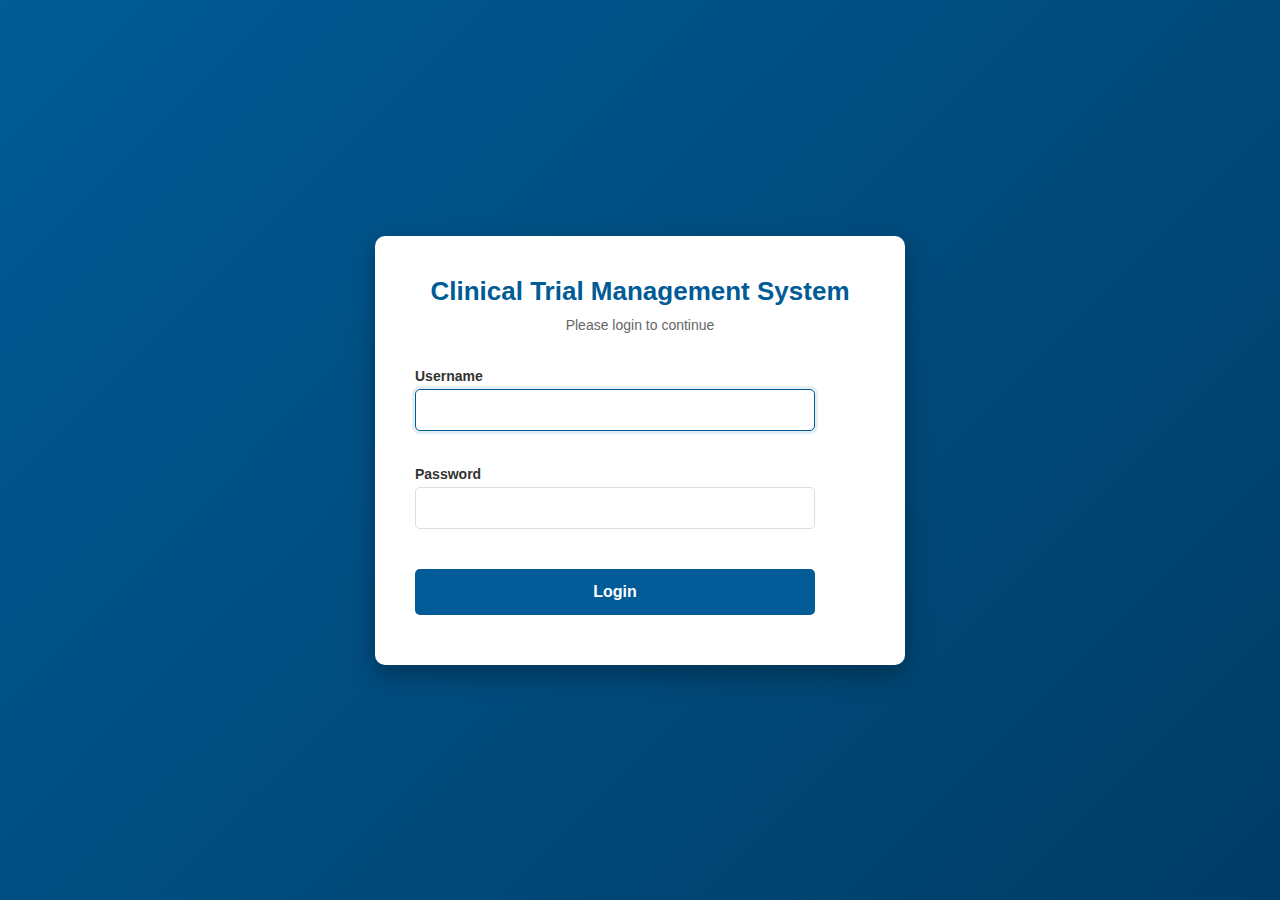
<file: Frontend/index.html>
<!DOCTYPE html>
<html lang="en">
<head>
    <meta charset="UTF-8">
    <meta name="viewport" content="width=device-width, initial-scale=1.0">
    <title>Login - Clinical Trial Management System</title>
    <link rel="stylesheet" href="styles.css">
    <style>
        body {
            display: flex;
            justify-content: center;
            align-items: center;
            min-height: 100vh;
            background: linear-gradient(135deg, #005b96 0%, #003d66 100%);
            margin: 0;
        }

        .login-container {
            background: white;
            padding: 40px;
            border-radius: 10px;
            box-shadow: 0 10px 25px rgba(0,0,0,0.3);
            max-width: 450px;
            width: 90%;
        }

        .login-header {
            text-align: center;
            margin-bottom: 30px;
        }

        .login-header h1 {
            color: #005b96;
            margin: 0 0 10px 0;
            font-size: 26px;
        }

        .login-header p {
            color: #666;
            margin: 0;
            font-size: 14px;
        }

        .login-form {
            display: flex;
            flex-direction: column;
            gap: 15px;
        }

        .form-group {
            display: flex;
            flex-direction: column;
        }

        .form-group label {
            margin-bottom: 5px;
            color: #333;
            font-weight: bold;
            font-size: 14px;
        }

        .form-group input {
            padding: 12px;
            border: 1px solid #ddd;
            border-radius: 5px;
            font-size: 14px;
        }

        .form-group input:focus {
            outline: none;
            border-color: #005b96;
            box-shadow: 0 0 0 3px rgba(0,91,150,0.1);
        }

        .login-btn {
            background-color: #005b96;
            color: white;
            padding: 14px;
            border: none;
            border-radius: 5px;
            font-size: 16px;
            font-weight: bold;
            cursor: pointer;
            margin-top: 10px;
            transition: background-color 0.3s;
        }

        .login-btn:hover {
            background-color: #004b7a;
        }

        .login-btn:disabled {
            background-color: #ccc;
            cursor: not-allowed;
        }

        .demo-credentials {
            background: #e7f3ff;
            padding: 15px;
            border-radius: 5px;
            margin-top: 25px;
            font-size: 13px;
            border-left: 4px solid #005b96;
        }

        .demo-credentials h4 {
            margin: 0 0 10px 0;
            color: #005b96;
            font-size: 14px;
        }

        .demo-credentials ul {
            margin: 0;
            padding-left: 20px;
        }

        .demo-credentials li {
            margin: 5px 0;
            color: #333;
        }

        .demo-credentials code {
            background: white;
            padding: 2px 6px;
            border-radius: 3px;
            color: #d63384;
            font-family: 'Courier New', monospace;
        }

        .error-message {
            background-color: #f8d7da;
            color: #721c24;
            padding: 12px;
            border: 1px solid #f5c6cb;
            border-radius: 5px;
            margin-bottom: 15px;
            display: none;
        }

        .success-message {
            background-color: #d4edda;
            color: #155724;
            padding: 12px;
            border: 1px solid #c3e6cb;
            border-radius: 5px;
            margin-bottom: 15px;
            display: none;
        }

        .logo-icon {
            font-size: 48px;
            margin-bottom: 10px;
        }
    </style>
</head>
<body>
    <div class="login-container">
        <div class="login-header">
            <h1>Clinical Trial Management System</h1>
            <p>Please login to continue</p>
        </div>

        <div id="error-message" class="error-message"></div>
        <div id="success-message" class="success-message"></div>

        <form id="login-form" class="login-form">
            <div class="form-group">
                <label for="username">Username</label>
                <input type="text" id="username" name="username" required autofocus>
            </div>

            <div class="form-group">
                <label for="password">Password</label>
                <input type="password" id="password" name="password" required>
            </div>

            <button type="submit" class="login-btn" id="login-btn">Login</button>
        </form>

    </div>

    <script>
        const API_BASE = 'http://localhost:8080/api';

        document.getElementById('login-form').addEventListener('submit', async (e) => {
            e.preventDefault();

            const username = document.getElementById('username').value.trim();
            const password = document.getElementById('password').value;
            const loginBtn = document.getElementById('login-btn');
            const errorMessage = document.getElementById('error-message');
            const successMessage = document.getElementById('success-message');

            // Hide previous messages
            errorMessage.style.display = 'none';
            successMessage.style.display = 'none';

            // Validate inputs
            if (!username || !password) {
                errorMessage.textContent = 'Please enter both username and password';
                errorMessage.style.display = 'block';
                return;
            }

            // Disable button
            loginBtn.disabled = true;
            loginBtn.textContent = 'Logging in...';

            try {
                // Call authentication endpoint
                const response = await fetch(`${API_BASE}/auth/login`, {
                    method: 'POST',
                    headers: {
                        'Content-Type': 'application/json'
                    },
                    body: JSON.stringify({ username, password })
                });

                const data = await response.json();

                if (!response.ok || !data.success) {
                    throw new Error(data.message || 'Invalid username or password');
                }

                // Store user data in sessionStorage
                sessionStorage.setItem('sessionToken', data.sessionToken);
                sessionStorage.setItem('currentUser', JSON.stringify(data.user));
                sessionStorage.setItem('isAuthenticated', 'true');

                // Show success message
                successMessage.textContent = `Welcome, ${data.user.firstName}!`;
                successMessage.style.display = 'block';

                // Redirect to home page
                setTimeout(() => {
                    window.location.href = 'home.html';
                }, 500);

            } catch (error) {
                errorMessage.textContent = error.message;
                errorMessage.style.display = 'block';
                loginBtn.disabled = false;
                loginBtn.textContent = 'Login';
            }
        });

        // Check if already logged in
        window.addEventListener('DOMContentLoaded', () => {
            if (sessionStorage.getItem('isAuthenticated') === 'true') {
                window.location.href = 'home.html';
            }
        });
    </script>
</body>
</html>
</file>
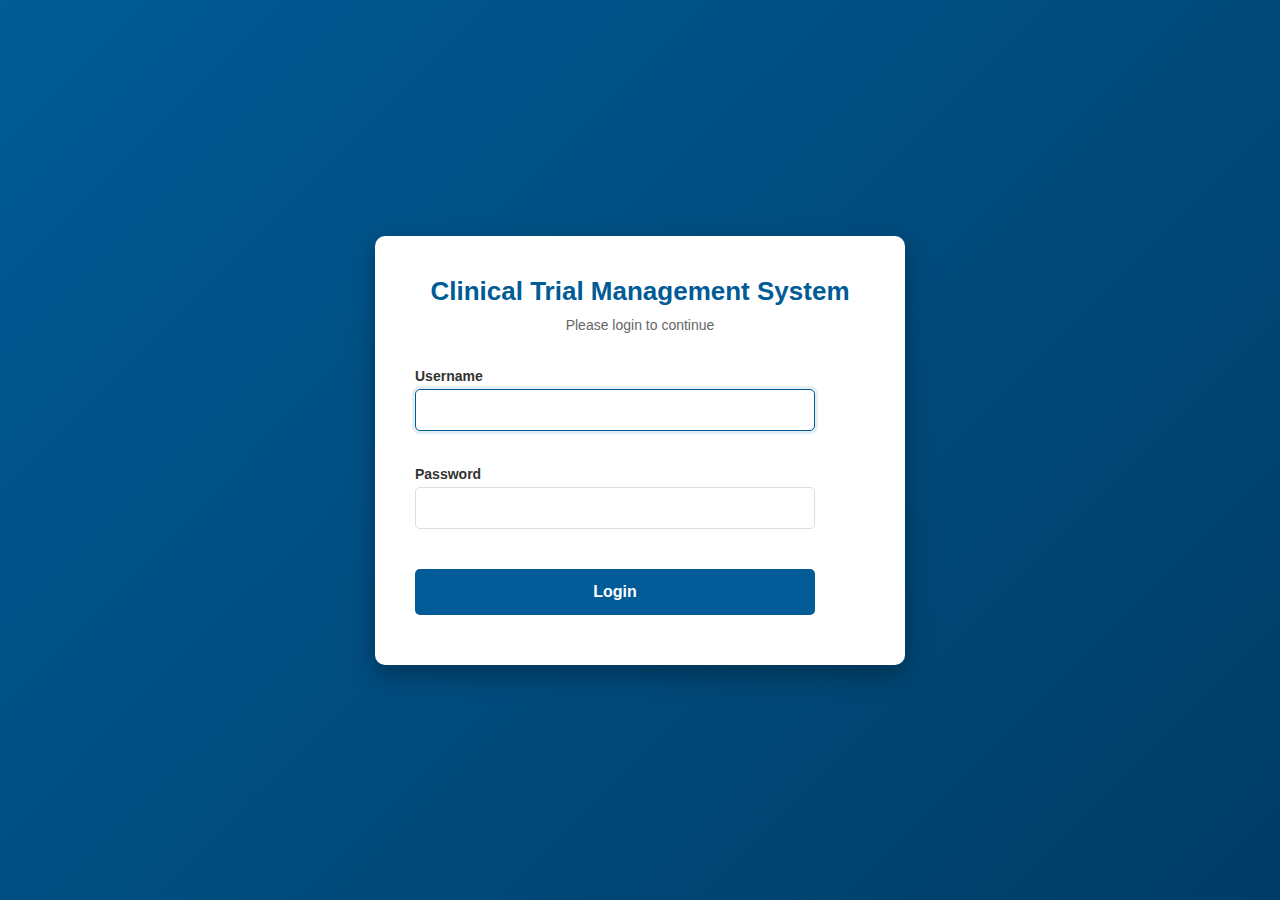
<file: Frontend/add_patient.html>
<!DOCTYPE html>
<html lang="en">
<head>
    <meta charset="UTF-8">
    <meta name="viewport" content="width=device-width, initial-scale=1.0">
    <title>Add Patient - Clinical Trial Management</title>
    <link rel="stylesheet" href="styles.css">
    <script src="auth-helper.js"></script>
</head>
<body>
    <header>Clinical Trial Management System</header>
    <nav>
        <a href="home.html">Home</a>
        <a href="patients.html">View Patients</a>
        <a href="add_patient.html" class="active">Add Patient</a>
        <a href="eligibility.html">Check Eligibility</a>
        <a href="modify_patient.html">Modify Patients</a>
        <a href="users.html">Users & Roles</a>
        <a href="reports.html">Reports</a>
    </nav>
    <main>
        <h2>Add New Patient</h2>
        
        <div id="message" style="display: none;"></div>

        <form id="add-patient-form">
            <label for="firstName">First Name <span class="required">*</span></label>
            <input type="text" id="firstName" name="firstName" required maxlength="50">

            <label for="lastName">Last Name <span class="required">*</span></label>
            <input type="text" id="lastName" name="lastName" required maxlength="50">

            <label for="dateOfBirth">Date of Birth <span class="required">*</span></label>
            <input type="date" id="dateOfBirth" name="dateOfBirth" required>

            <label for="sex">Sex <span class="required">*</span></label>
            <select id="sex" name="sex" required>
                <option value="">-- Select Sex --</option>
                <option value="M">Male</option>
                <option value="F">Female</option>
                <option value="Other">Other</option>
            </select>

            <label for="contactInfo">Contact Info (Email/Phone)</label>
            <input type="text" id="contactInfo" name="contactInfo" maxlength="100" placeholder="email@example.com or phone number">

            <button type="submit" id="submit-btn">Add Patient</button>
        </form>

        <p style="text-align: center; margin-top: 20px;">
            <a href="patients.html">← View All Patients</a>
        </p>
    </main>

    <script>
        const API_BASE = 'http://localhost:8080/api';

        // Check authentication and permissions
        document.addEventListener('DOMContentLoaded', () => {
            if (!checkAuthentication()) {
                return; // Will redirect to login
            }
            
            // Check if user has permission to add patients
            if (!checkPagePermission()) {
                return; // Will redirect to home
            }
            
            // If we get here, user is authorized
            initializePage();
        });

        function initializePage() {
            // Set max date to today
            document.getElementById('dateOfBirth').max = new Date().toISOString().split('T')[0];

            document.getElementById('add-patient-form').addEventListener('submit', async (e) => {
                e.preventDefault();

                const messageDiv = document.getElementById('message');
                const submitBtn = document.getElementById('submit-btn');

                // Get form data
                const formData = {
                    firstName: document.getElementById('firstName').value.trim(),
                    lastName: document.getElementById('lastName').value.trim(),
                    dateOfBirth: document.getElementById('dateOfBirth').value,
                    sex: document.getElementById('sex').value,
                    contactInfo: document.getElementById('contactInfo').value.trim() || null
                };

                // Validate
                if (!formData.firstName || !formData.lastName || !formData.dateOfBirth || !formData.sex) {
                    showMessage('Please fill out all required fields.', 'error');
                    return;
                }

                // Disable button during submission
                submitBtn.disabled = true;
                submitBtn.textContent = 'Adding...';

                try {
                    const response = await fetch(`${API_BASE}/patients`, {
                        method: 'POST',
                        headers: {
                            'Content-Type': 'application/json'
                        },
                        body: JSON.stringify(formData)
                    });

                    if (!response.ok) {
                        const errorText = await response.text();
                        throw new Error(`Failed to add patient: ${errorText}`);
                    }

                    const newPatient = await response.json();
                    
                    showMessage(`Success! Patient added with ID: ${newPatient.patientId}`, 'success');
                    
                    // Clear form
                    document.getElementById('add-patient-form').reset();

                    // Scroll to message
                    messageDiv.scrollIntoView({ behavior: 'smooth' });

                } catch (error) {
                    showMessage(`Error: ${error.message}. Make sure Spring Boot backend is running.`, 'error');
                } finally {
                    submitBtn.disabled = false;
                    submitBtn.textContent = 'Add Patient';
                }
            });
        }

        function showMessage(text, type) {
            const messageDiv = document.getElementById('message');
            messageDiv.textContent = text;
            messageDiv.className = type;
            messageDiv.style.display = 'block';

            // Hide message after 5 seconds
            setTimeout(() => {
                messageDiv.style.display = 'none';
            }, 5000);
        }
    </script>
</body>
</html>
</file>
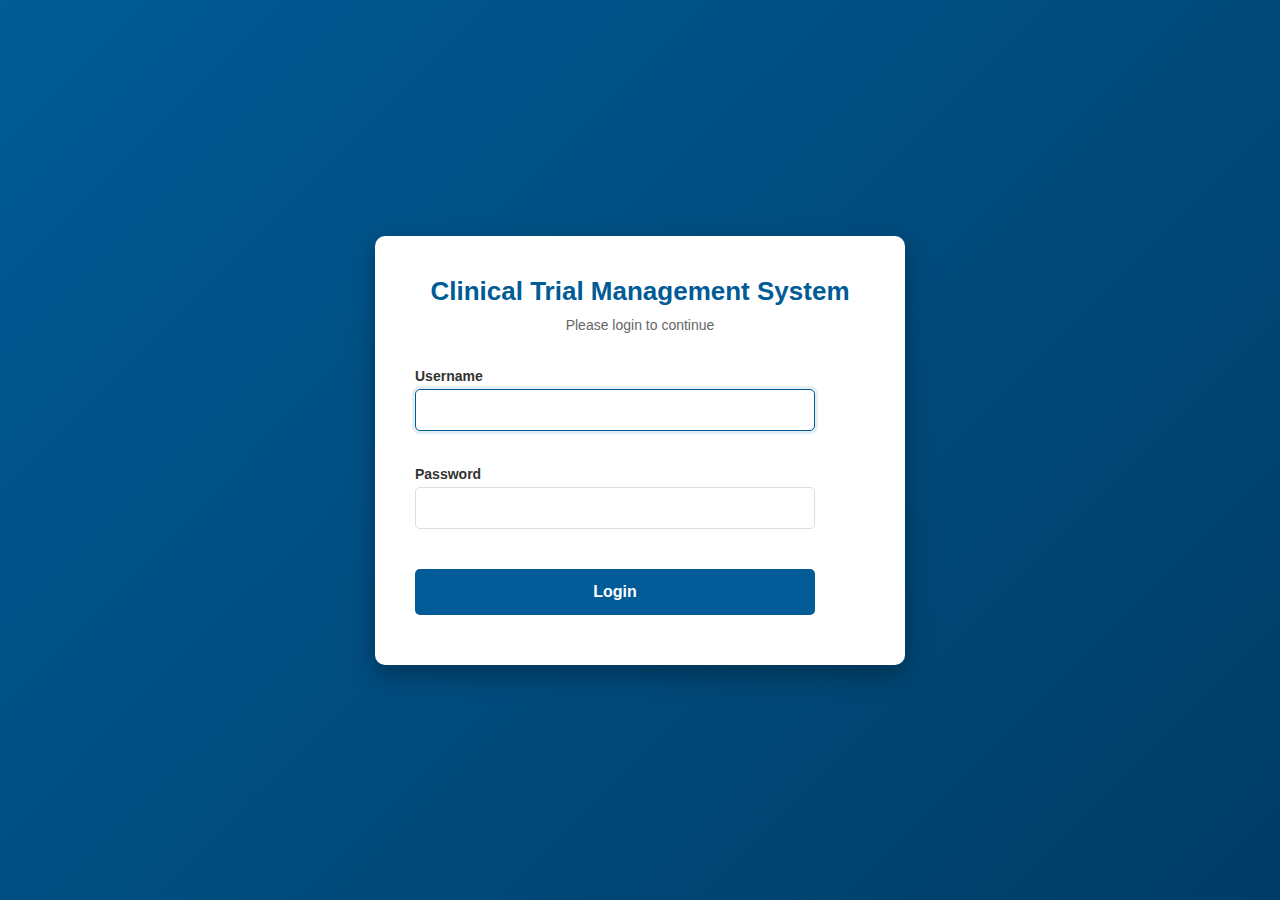
<file: Frontend/eligibility.html>
<!DOCTYPE html>
<html lang="en">
<head>
    <meta charset="UTF-8">
    <meta name="viewport" content="width=device-width, initial-scale=1.0">
    <title>Check Trial Eligibility - Clinical Trial Management</title>
    <link rel="stylesheet" href="styles.css">
    <script src="auth-helper.js"></script>
</head>
<body>
    <header>Clinical Trial Management System</header>
    <nav>
        <a href="home.html">Home</a>
        <a href="patients.html">View Patients</a>
        <a href="add_patient.html">Add Patient</a>
        <a href="eligibility.html" class="active">Check Eligibility</a>
        <a href="modify_patient.html">Modify Patients</a>
        <a href="users.html">Users & Roles</a>
        <a href="reports.html">Reports</a>
    </nav>
    <main>
        <h2>Check Trial Eligibility</h2>
        
        <div id="loading" class="loading">Loading trials...</div>
        <div id="error" class="error" style="display: none;"></div>
        
        <div id="eligibility-content" style="display: none;">
            <!-- Trial Selection -->
            <form id="trial-form">
                <label><strong>Select Trial:</strong></label>
                <select id="trial-select" name="trial">
                    <option value="">-- Select a Trial --</option>
                </select>
            </form>

            <!-- Trial Details -->
            <div id="trial-details" style="display: none;" class="trial-info">
                <h3 id="trial-title"></h3>
                <p><strong>Trial ID:</strong> <span id="trial-id"></span></p>
                <p><strong>Age Range:</strong> <span id="trial-age-range"></span></p>
                <p><strong>Start Date:</strong> <span id="trial-start"></span></p>
                <p><strong>End Date:</strong> <span id="trial-end"></span></p>
            </div>

            <!-- Eligible Patients -->
            <div id="eligible-section" style="display: none;">
                <h3>Eligible Patients (Age-Based)</h3>
                <div id="no-eligible" class="warning" style="display: none;">
                    No patients found eligible for this trial based on age criteria.
                </div>
                <table id="eligible-table" style="display: none;">
                    <thead>
                        <tr>
                            <th>Patient ID</th>
                            <th>Name</th>
                            <th>Age</th>
                            <th>Sex</th>
                            <th>Date of Birth</th>
                            <th>Contact</th>
                        </tr>
                    </thead>
                    <tbody id="eligible-tbody">
                    </tbody>
                </table>
                <p id="eligible-count" style="display: none;"><em></em></p>
            </div>

            <!-- Additional Analysis -->
            <div style="background-color: #f0f8ff; padding: 15px; margin: 20px 0; border-radius: 5px; border: 1px solid #b8daff;">
                <h3>📊 Additional Eligibility Analysis</h3>

                <h4>Patients Eligible for ANY Trial</h4>
                <table id="any-eligible-table">
                    <thead>
                        <tr>
                            <th>Patient ID</th>
                            <th>Name</th>
                            <th>Age</th>
                            <th>Eligible Trials</th>
                        </tr>
                    </thead>
                    <tbody id="any-eligible-tbody">
                    </tbody>
                </table>
                <p id="any-eligible-summary"><em></em></p>

                <h4>Trials With No Eligible Patients</h4>
                <div id="no-patients-section">
                    <table id="no-patients-table">
                        <thead>
                            <tr>
                                <th>Trial ID</th>
                                <th>Title</th>
                                <th>Age Range</th>
                                <th>Status</th>
                            </tr>
                        </thead>
                        <tbody id="no-patients-tbody">
                        </tbody>
                    </table>
                    <p id="no-patients-summary"></p>
                </div>
            </div>
        </div>
    </main>

    <script>
        const API_BASE = 'http://localhost:8080/api';
        let allPatients = [];
        let allTrials = [];

        document.addEventListener('DOMContentLoaded', () => {
            if (checkAuthentication()) {
                initialize();
            }
        });

        async function initialize() {
            await loadData();
            calculateAdditionalAnalysis();
            
            document.getElementById('trial-select').addEventListener('change', handleTrialSelection);
        }

        async function loadData() {
            const loadingElement = document.getElementById('loading');
            const errorElement = document.getElementById('error');
            const contentElement = document.getElementById('eligibility-content');

            try {
                // Fetch patients and trials
                const [patientsResponse, trialsResponse] = await Promise.all([
                    fetch(`${API_BASE}/patients`),
                    fetch(`${API_BASE}/trials`)
                ]);

                if (!patientsResponse.ok || !trialsResponse.ok) {
                    throw new Error('Failed to fetch data');
                }

                allPatients = await patientsResponse.json();
                allTrials = await trialsResponse.json();

                populateTrialSelect();

                loadingElement.style.display = 'none';
                contentElement.style.display = 'block';

            } catch (error) {
                loadingElement.style.display = 'none';
                errorElement.textContent = `Error: ${error.message}. Make sure Spring Boot backend is running.`;
                errorElement.style.display = 'block';
            }
        }

        function populateTrialSelect() {
            const select = document.getElementById('trial-select');
            
            allTrials.forEach(trial => {
                const option = document.createElement('option');
                option.value = trial.trialId;
                option.textContent = `${trial.title} (Ages: ${trial.minimumAge}-${trial.maximumAge})`;
                select.appendChild(option);
            });
        }

        function calculateAge(dateOfBirth) {
            const today = new Date();
            const birthDate = new Date(dateOfBirth);
            let age = today.getFullYear() - birthDate.getFullYear();
            const monthDiff = today.getMonth() - birthDate.getMonth();
            if (monthDiff < 0 || (monthDiff === 0 && today.getDate() < birthDate.getDate())) {
                age--;
            }
            return age;
        }

        function handleTrialSelection() {
            const trialId = parseInt(document.getElementById('trial-select').value);
            
            if (!trialId) {
                document.getElementById('trial-details').style.display = 'none';
                document.getElementById('eligible-section').style.display = 'none';
                return;
            }

            const trial = allTrials.find(t => t.trialId === trialId);
            if (!trial) return;

            // Display trial details
            document.getElementById('trial-title').textContent = trial.title;
            document.getElementById('trial-id').textContent = trial.trialId;
            document.getElementById('trial-age-range').textContent = `${trial.minimumAge} - ${trial.maximumAge} years`;
            document.getElementById('trial-start').textContent = trial.startDate;
            document.getElementById('trial-end').textContent = trial.endDate;
            document.getElementById('trial-details').style.display = 'block';

            // Calculate eligible patients
            const eligiblePatients = allPatients.filter(patient => {
                const age = calculateAge(patient.dateOfBirth);
                return age >= trial.minimumAge && age <= trial.maximumAge;
            });

            displayEligiblePatients(eligiblePatients);
            document.getElementById('eligible-section').style.display = 'block';
        }

        function displayEligiblePatients(patients) {
            const noEligibleDiv = document.getElementById('no-eligible');
            const table = document.getElementById('eligible-table');
            const tbody = document.getElementById('eligible-tbody');
            const countP = document.getElementById('eligible-count');

            tbody.innerHTML = '';

            if (patients.length === 0) {
                noEligibleDiv.style.display = 'block';
                table.style.display = 'none';
                countP.style.display = 'none';
            } else {
                noEligibleDiv.style.display = 'none';
                table.style.display = 'table';
                countP.style.display = 'block';

                patients.forEach(patient => {
                    const age = calculateAge(patient.dateOfBirth);
                    const row = document.createElement('tr');
                    row.className = 'eligible';
                    row.innerHTML = `
                        <td>${patient.patientId}</td>
                        <td>${escapeHtml(patient.firstName)} ${escapeHtml(patient.lastName)}</td>
                        <td>${age}</td>
                        <td>${patient.sex}</td>
                        <td>${patient.dateOfBirth}</td>
                        <td>${patient.contactInfo || 'N/A'}</td>
                    `;
                    tbody.appendChild(row);
                });

                countP.innerHTML = `<em>Found <strong>${patients.length}</strong> eligible patient(s) based on age criteria</em>`;
            }
        }

        function calculateAdditionalAnalysis() {
            // Patients eligible for ANY trial
            const eligibilityMap = new Map();

            allPatients.forEach(patient => {
                const age = calculateAge(patient.dateOfBirth);
                let eligibleTrialCount = 0;

                allTrials.forEach(trial => {
                    if (age >= trial.minimumAge && age <= trial.maximumAge) {
                        eligibleTrialCount++;
                    }
                });

                if (eligibleTrialCount > 0) {
                    eligibilityMap.set(patient.patientId, {
                        patient: patient,
                        age: age,
                        eligibleTrialCount: eligibleTrialCount
                    });
                }
            });

            // Display patients eligible for any trial
            const anyEligibleTbody = document.getElementById('any-eligible-tbody');
            anyEligibleTbody.innerHTML = '';

            const sortedEntries = Array.from(eligibilityMap.values())
                .sort((a, b) => b.eligibleTrialCount - a.eligibleTrialCount);

            sortedEntries.forEach(entry => {
                const row = document.createElement('tr');
                row.innerHTML = `
                    <td>${entry.patient.patientId}</td>
                    <td>${escapeHtml(entry.patient.firstName)} ${escapeHtml(entry.patient.lastName)}</td>
                    <td>${entry.age}</td>
                    <td><span class="badge badge-success">${entry.eligibleTrialCount} trial(s)</span></td>
                `;
                anyEligibleTbody.appendChild(row);
            });

            document.getElementById('any-eligible-summary').innerHTML = 
                `<em>${eligibilityMap.size} patient(s) are eligible for at least one trial</em>`;

            // Trials with no eligible patients
            const noPatientTrials = allTrials.filter(trial => {
                return !allPatients.some(patient => {
                    const age = calculateAge(patient.dateOfBirth);
                    return age >= trial.minimumAge && age <= trial.maximumAge;
                });
            });

            const noPatientsTbody = document.getElementById('no-patients-tbody');
            noPatientsTbody.innerHTML = '';

            if (noPatientTrials.length === 0) {
                document.getElementById('no-patients-summary').innerHTML = 
                    '<p style="color: green;"> All trials have at least one eligible patient!</p>';
            } else {
                noPatientTrials.forEach(trial => {
                    const row = document.createElement('tr');
                    row.className = 'ineligible';
                    row.innerHTML = `
                        <td>${trial.trialId}</td>
                        <td>${escapeHtml(trial.title)}</td>
                        <td>${trial.minimumAge}-${trial.maximumAge} years</td>
                        <td><span style="color: #721c24;">No eligible patients</span></td>
                    `;
                    noPatientsTbody.appendChild(row);
                });

                document.getElementById('no-patients-summary').innerHTML = 
                    `<em>${noPatientTrials.length} trial(s) have no eligible patients based on age</em>`;
            }
        }

        function escapeHtml(text) {
            const div = document.createElement('div');
            div.textContent = text;
            return div.innerHTML;
        }
    </script>
</body>
</html>
</file>
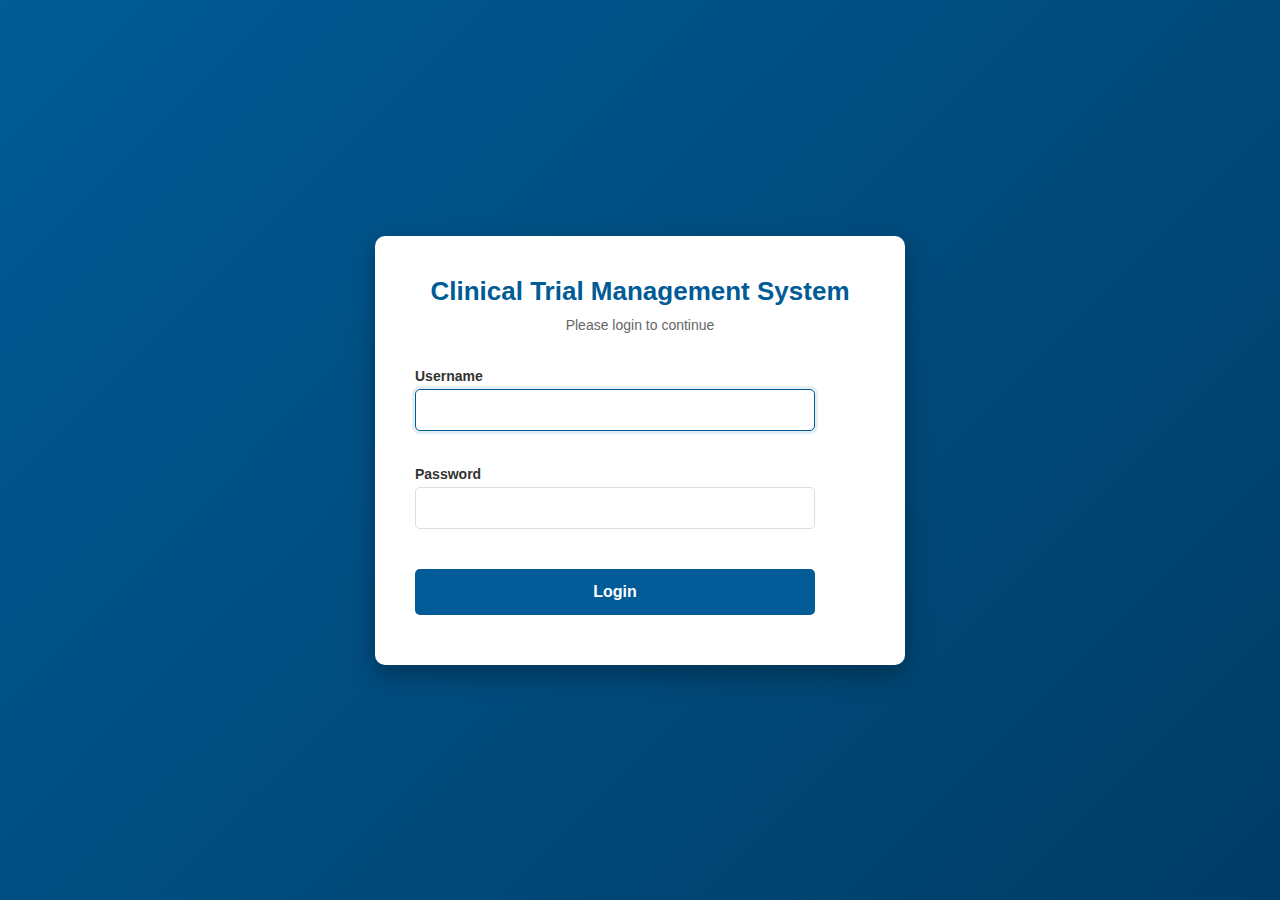
<file: Frontend/home.html>
<!DOCTYPE html>
<html lang="en">
<head>
    <meta charset="UTF-8">
    <meta name="viewport" content="width=device-width, initial-scale=1.0">
    <title>Home - Clinical Trial Management</title>
    <link rel="stylesheet" href="styles.css">
    <script src="auth-helper.js"></script>
</head>
<body>
    <header>
        <div style="display: flex; justify-content: space-between; align-items: center;">
            <span>Clinical Trial Management System</span>
        </div>
    </header>
    <nav>
        <a href="home.html" class="active">Home</a>
        <a href="patients.html">View Patients</a>
        <a href="add_patient.html" id="nav-add-patient">Add Patient</a>
        <a href="eligibility.html">Check Eligibility</a>
        <a href="modify_patient.html" id="nav-modify-patient">Modify Patients</a>
        <a href="users.html">Users & Roles</a>
        <a href="reports.html">Reports</a>
    </nav>
    <main>
        <h2>Welcome to Clinical Trial Management System</h2>
        
        <div id="user-info" style="background: #e7f3ff; padding: 20px; border-radius: 8px; margin: 20px 0; border-left: 4px solid #005b96;">
            <h3 style="margin-top: 0;">User Profile</h3>
            <p><strong>Name:</strong> <span id="profile-name"></span></p>
            <p><strong>Username:</strong> <span id="profile-username"></span></p>
            <p><strong>Email:</strong> <span id="profile-email"></span></p>
            <p><strong>Role(s):</strong> <span id="profile-roles"></span></p>
        </div>

        <div id="permissions-info" style="background: #d4edda; padding: 20px; border-radius: 8px; margin: 20px 0; border-left: 4px solid #28a745;">
            <h3 style="margin-top: 0;">Your Permissions</h3>
            <ul id="permissions-list"></ul>
        </div>

        <h3>Quick Actions</h3>
        <div style="display: grid; grid-template-columns: repeat(auto-fit, minmax(250px, 1fr)); gap: 20px; margin: 20px 0;">
            <div class="action-card">
                <h4>View Patients</h4>
                <p>Browse all patients and their statistics</p>
                <a href="patients.html"><button>View Patients</button></a>
            </div>

            <div class="action-card" id="card-add-patient">
                <h4>Add Patient</h4>
                <p>Register a new patient in the system</p>
                <a href="add_patient.html"><button>Add Patient</button></a>
            </div>

            <div class="action-card">
                <h4>Check Eligibility</h4>
                <p>Check patient eligibility for trials</p>
                <a href="eligibility.html"><button>Check Eligibility</button></a>
            </div>

            <div class="action-card" id="card-modify-patient">
                <h4>Modify Patients</h4>
                <p>Update or delete patient records</p>
                <a href="modify_patient.html"><button>Modify Patients</button></a>
            </div>

            <div class="action-card">
                <h4>Users & Roles</h4>
                <p>Manage user accounts and permissions</p>
                <a href="users.html"><button>Users & Roles</button></a>
            </div>

            <div class="action-card">
                <h4>Reports</h4>
                <p>View system analytics and reports</p>
                <a href="reports.html"><button>View Reports</button></a>
            </div>
        </div>

        <h3>System Statistics</h3>
        <div id="loading-stats" class="loading">Loading statistics...</div>
        <div id="stats-content" style="display: none;">
            <table class="stats-table">
                <thead>
                    <tr>
                        <th>Total Patients</th>
                        <th>Active Trials</th>
                        <th>Medical Conditions</th>
                        <th>Medications</th>
                        <th>System Users</th>
                    </tr>
                </thead>
                <tbody>
                    <tr>
                        <td id="stat-patients">0</td>
                        <td id="stat-trials">0</td>
                        <td id="stat-conditions">0</td>
                        <td id="stat-medications">0</td>
                        <td id="stat-users">0</td>
                    </tr>
                </tbody>
            </table>
        </div>
    </main>

    <style>
        .action-card {
            background: white;
            padding: 20px;
            border-radius: 8px;
            border: 1px solid #e3e7ea;
            transition: transform 0.2s, box-shadow 0.2s;
        }

        .action-card:hover {
            transform: translateY(-5px);
            box-shadow: 0 4px 12px rgba(0,0,0,0.15);
        }

        .action-card h4 {
            margin: 0 0 10px 0;
            color: #005b96;
        }

        .action-card p {
            color: #666;
            font-size: 14px;
            margin: 0 0 15px 0;
        }

        .action-card button {
            width: 100%;
        }

        .action-card.disabled {
            opacity: 0.5;
            pointer-events: none;
        }
    </style>

    <script>
        const API_BASE = 'http://localhost:8080/api';

        // Check authentication
        function checkAuth() {
            const isAuthenticated = sessionStorage.getItem('isAuthenticated');
            if (isAuthenticated !== 'true') {
                window.location.href = 'index.html';
                return false;
            }
            return true;
        }

        // Load user profile
        function loadUserProfile() {
            const currentUser = JSON.parse(sessionStorage.getItem('currentUser') || '{}');
            
            if (!currentUser.username) {
                window.location.href = 'index.html';
                return;
            }

            // Display user info
            // document.getElementById('user-welcome').textContent = `Welcome, ${currentUser.firstName}!`;
            document.getElementById('profile-name').textContent = `${currentUser.firstName} ${currentUser.lastName}`;
            document.getElementById('profile-username').textContent = currentUser.username;
            document.getElementById('profile-email').textContent = currentUser.email;
            
            // Display roles
            const roles = currentUser.roles || [];
            let roleNames = roles.map(r => r.roleName).join(', ');
            
            // Special handling for admin
            if (currentUser.username === 'admin') {
                roleNames = roleNames || 'Administrator';
            }
            
            document.getElementById('profile-roles').textContent = roleNames || 'No roles assigned';

            // Display permissions
            const permissionsList = document.getElementById('permissions-list');
            permissionsList.innerHTML = '';

            // Check if admin by username
            if (isAdmin()) {
                permissionsList.innerHTML = `
                    <li><strong>Administrator - Full Access</strong></li>
                    <li>Can add patients</li>
                    <li>Can view trials</li>
                    <li>Can manage trials</li>
                    <li>Can view reports</li>
                    <li>Can manage users</li>
                `;
            } else {
                let hasPermissions = false;
                
                // Check permissions from roles
                if (hasPermission('canAddPatients')) {
                    permissionsList.innerHTML += '<li>✓ Can add patients</li>';
                    hasPermissions = true;
                }
                if (hasPermission('canViewTrials')) {
                    permissionsList.innerHTML += '<li>✓ Can view trials</li>';
                    hasPermissions = true;
                }
                if (hasPermission('canManageTrials')) {
                    permissionsList.innerHTML += '<li>✓ Can manage trials</li>';
                    hasPermissions = true;
                }
                if (hasPermission('canViewReports')) {
                    permissionsList.innerHTML += '<li>✓ Can view reports</li>';
                    hasPermissions = true;
                }

                if (!hasPermissions) {
                    permissionsList.innerHTML = '<li>No special permissions</li>';
                }
            }

            // Hide actions based on permissions
            const canAddPatients = isAdmin() || hasPermission('canAddPatients');
            if (!canAddPatients) {
                document.getElementById('card-add-patient').classList.add('disabled');
                document.getElementById('card-modify-patient').classList.add('disabled');
                document.getElementById('nav-add-patient').style.display = 'none';
                document.getElementById('nav-modify-patient').style.display = 'none';
            }
        }

        // Load system statistics
        async function loadStatistics() {
            try {
                const [patientsResp, trialsResp, conditionsResp, medicationsResp, usersResp] = await Promise.all([
                    fetch(`${API_BASE}/patients`),
                    fetch(`${API_BASE}/trials`),
                    fetch(`${API_BASE}/conditions`),
                    fetch(`${API_BASE}/medications`),
                    fetch(`${API_BASE}/users`)
                ]);

                const patients = await patientsResp.json();
                const trials = await trialsResp.json();
                const conditions = await conditionsResp.json();
                const medications = await medicationsResp.json();
                const users = await usersResp.json();

                document.getElementById('stat-patients').textContent = patients.length;
                document.getElementById('stat-trials').textContent = trials.length;
                document.getElementById('stat-conditions').textContent = conditions.length;
                document.getElementById('stat-medications').textContent = medications.length;
                document.getElementById('stat-users').textContent = users.length;

                document.getElementById('loading-stats').style.display = 'none';
                document.getElementById('stats-content').style.display = 'block';

            } catch (error) {
                document.getElementById('loading-stats').textContent = 'Failed to load statistics';
            }
        }

        // Initialize
        if (checkAuth()) {
            loadUserProfile();
            loadStatistics();
        }
    </script>
</body>
</html>
</file>
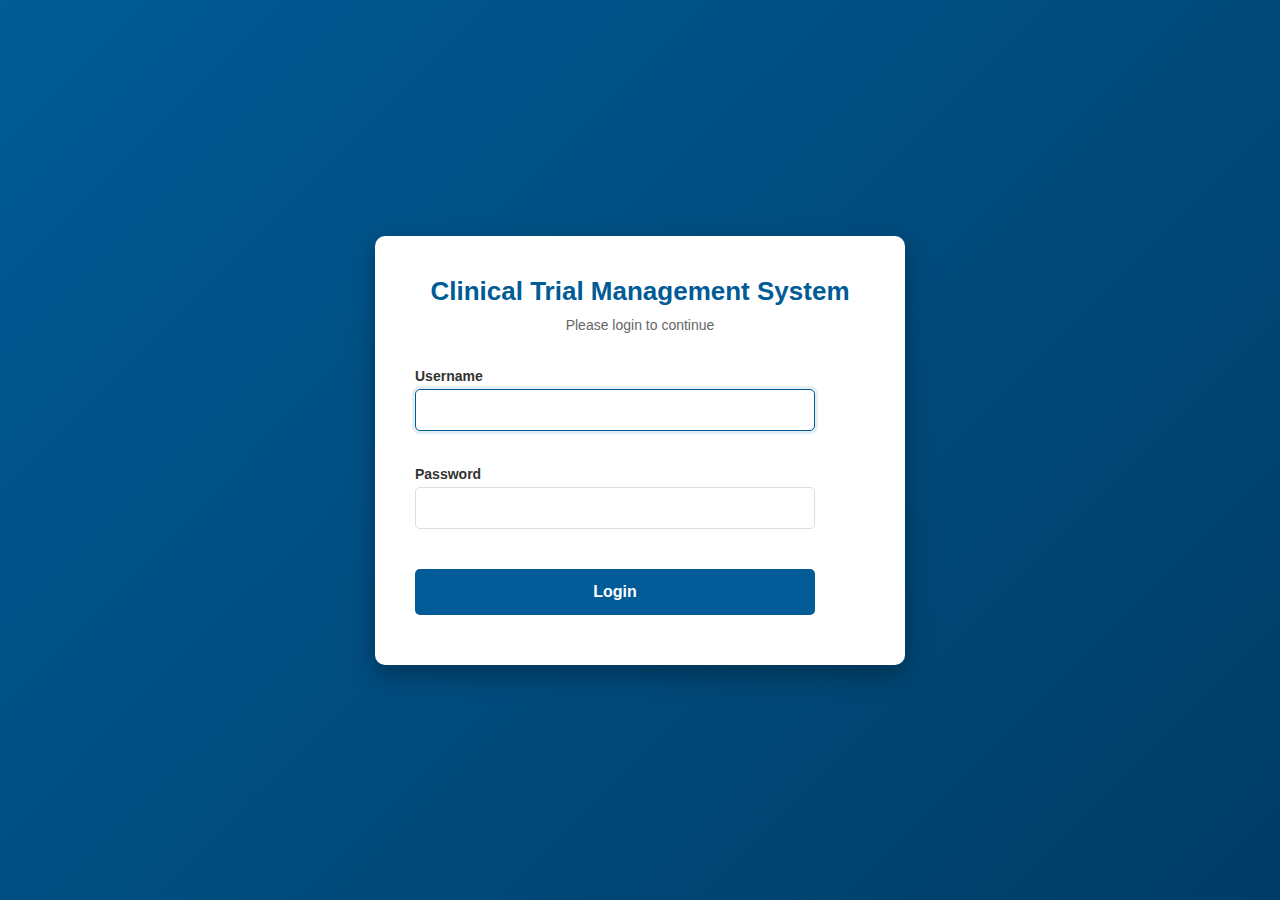
<file: Frontend/modify_patient.html>
<!DOCTYPE html>
<html lang="en">
<head>
    <meta charset="UTF-8">
    <meta name="viewport" content="width=device-width, initial-scale=1.0">
    <title>Modify Patients - Clinical Trial Management</title>
    <link rel="stylesheet" href="styles.css">
    <script src="auth-helper.js"></script>
</head>
<body>
    <header>Clinical Trial Management System</header>
    <nav>
        <a href="home.html">Home</a>
        <a href="patients.html">View Patients</a>
        <a href="add_patient.html">Add Patient</a>
        <a href="eligibility.html">Check Eligibility</a>
        <a href="modify_patient.html" class="active">Modify Patients</a>
        <a href="users.html">Users & Roles</a>
        <a href="reports.html">Reports</a>
    </nav>
    <main>
        <h2>Modify Patients (Update/Delete)</h2>
        
        <div id="loading" class="loading">Loading patients...</div>
        <div id="error" class="error" style="display: none;"></div>
        <div id="message" style="display: none;"></div>
        
        <div id="patients-content" style="display: none;">
            <table>
                <thead>
                    <tr>
                        <th>ID</th>
                        <th>First Name</th>
                        <th>Last Name</th>
                        <th>Date of Birth</th>
                        <th>Age</th>
                        <th>Sex</th>
                        <th>Contact Info</th>
                        <th>Actions</th>
                    </tr>
                </thead>
                <tbody id="patients-tbody">
                </tbody>
            </table>
            <p><em>Total: <span id="patient-count">0</span> patient(s)</em></p>
        </div>

        <!-- Edit Modal -->
        <div id="edit-modal" style="display: none; position: fixed; top: 0; left: 0; width: 100%; height: 100%; background: rgba(0,0,0,0.5); z-index: 1000;">
            <div style="background: white; max-width: 500px; margin: 50px auto; padding: 30px; border-radius: 8px; max-height: 80vh; overflow-y: auto;">
                <h2>Edit Patient Information</h2>
                <form id="edit-form">
                    <input type="hidden" id="edit-patientId">
                    
                    <label for="edit-firstName">First Name <span class="required">*</span></label>
                    <input type="text" id="edit-firstName" required maxlength="50">

                    <label for="edit-lastName">Last Name <span class="required">*</span></label>
                    <input type="text" id="edit-lastName" required maxlength="50">

                    <label for="edit-dateOfBirth">Date of Birth <span class="required">*</span></label>
                    <input type="date" id="edit-dateOfBirth" required>

                    <label for="edit-sex">Sex <span class="required">*</span></label>
                    <select id="edit-sex" required>
                        <option value="M">Male</option>
                        <option value="F">Female</option>
                        <option value="Other">Other</option>
                    </select>

                    <label for="edit-contactInfo">Contact Info</label>
                    <input type="text" id="edit-contactInfo" maxlength="100">

                    <div style="display: flex; gap: 10px; margin-top: 20px;">
                        <button type="submit">Update Patient</button>
                        <button type="button" onclick="closeEditModal()" style="background-color: #999;">Cancel</button>
                    </div>
                </form>
            </div>
        </div>
    </main>

    <script>
        const API_BASE = 'http://localhost:8080/api';
        let allPatients = [];

        // Check authentication and permissions
        document.addEventListener('DOMContentLoaded', () => {
            if (!checkAuthentication()) {
                return; // Will redirect to login
            }
            
            // Check if user has permission to modify patients
            if (!checkPagePermission()) {
                return; // Will redirect to home
            }
            
            // If we get here, user is authorized
            loadPatients();
        });

        async function loadPatients() {
            const loadingElement = document.getElementById('loading');
            const errorElement = document.getElementById('error');
            const contentElement = document.getElementById('patients-content');

            try {
                const response = await fetch(`${API_BASE}/patients`);
                if (!response.ok) {
                    throw new Error(`HTTP error! status: ${response.status}`);
                }
                allPatients = await response.json();

                displayPatients(allPatients);

                loadingElement.style.display = 'none';
                contentElement.style.display = 'block';
            } catch (error) {
                loadingElement.style.display = 'none';
                errorElement.textContent = `Error loading patients: ${error.message}. Make sure Spring Boot backend is running.`;
                errorElement.style.display = 'block';
            }
        }

        function calculateAge(dateOfBirth) {
            const today = new Date();
            const birthDate = new Date(dateOfBirth);
            let age = today.getFullYear() - birthDate.getFullYear();
            const monthDiff = today.getMonth() - birthDate.getMonth();
            if (monthDiff < 0 || (monthDiff === 0 && today.getDate() < birthDate.getDate())) {
                age--;
            }
            return age;
        }

        function displayPatients(patients) {
            const tbody = document.getElementById('patients-tbody');
            tbody.innerHTML = '';

            patients.forEach(patient => {
                const age = calculateAge(patient.dateOfBirth);
                const row = document.createElement('tr');
                row.innerHTML = `
                    <td>${patient.patientId}</td>
                    <td>${escapeHtml(patient.firstName)}</td>
                    <td>${escapeHtml(patient.lastName)}</td>
                    <td>${patient.dateOfBirth}</td>
                    <td>${age}</td>
                    <td>${patient.sex}</td>
                    <td>${patient.contactInfo || 'N/A'}</td>
                    <td class="actions">
                        <button class="btn-edit" onclick="editPatient(${patient.patientId})">Edit</button>
                        <button class="btn-delete" onclick="deletePatient(${patient.patientId}, '${escapeHtml(patient.firstName)} ${escapeHtml(patient.lastName)}')">Delete</button>
                    </td>
                `;
                tbody.appendChild(row);
            });

            document.getElementById('patient-count').textContent = patients.length;
        }

        function editPatient(patientId) {
            const patient = allPatients.find(p => p.patientId === patientId);
            if (!patient) return;

            document.getElementById('edit-patientId').value = patient.patientId;
            document.getElementById('edit-firstName').value = patient.firstName;
            document.getElementById('edit-lastName').value = patient.lastName;
            document.getElementById('edit-dateOfBirth').value = patient.dateOfBirth;
            document.getElementById('edit-sex').value = patient.sex;
            document.getElementById('edit-contactInfo').value = patient.contactInfo || '';

            document.getElementById('edit-modal').style.display = 'block';
        }

        function closeEditModal() {
            document.getElementById('edit-modal').style.display = 'none';
        }

        document.getElementById('edit-form').addEventListener('submit', async (e) => {
            e.preventDefault();

            const patientId = document.getElementById('edit-patientId').value;
            const updatedData = {
                patientId: parseInt(patientId),
                firstName: document.getElementById('edit-firstName').value.trim(),
                lastName: document.getElementById('edit-lastName').value.trim(),
                dateOfBirth: document.getElementById('edit-dateOfBirth').value,
                sex: document.getElementById('edit-sex').value,
                contactInfo: document.getElementById('edit-contactInfo').value.trim() || null
            };

            try {
                const response = await fetch(`${API_BASE}/patients/${patientId}`, {
                    method: 'PUT',
                    headers: {
                        'Content-Type': 'application/json'
                    },
                    body: JSON.stringify(updatedData)
                });

                if (!response.ok) {
                    throw new Error('Failed to update patient');
                }

                showMessage('Patient updated successfully!', 'success');
                closeEditModal();
                await loadPatients(); // Reload the list

            } catch (error) {
                showMessage(`Error: ${error.message}`, 'error');
            }
        });

        async function deletePatient(patientId, patientName) {
            if (!confirm(`Are you sure you want to delete patient: ${patientName}?\n\nThis will also delete all associated medical records.`)) {
                return;
            }

            console.log(`Attempting to delete patient ID: ${patientId}`);

            try {
                const response = await fetch(`${API_BASE}/patients/${patientId}`, {
                    method: 'DELETE'
                });

                console.log('Delete response status:', response.status);
                console.log('Delete response:', response);

                if (!response.ok) {
                    const errorText = await response.text();
                    console.error('Delete failed:', errorText);
                    throw new Error(`Failed to delete patient: ${response.status}`);
                }

                showMessage(`Patient "${patientName}" (ID: ${patientId}) has been deleted successfully.`, 'success');
                await loadPatients(); // Reload the list

            } catch (error) {
                console.error('Delete error:', error);
                showMessage(`Error: ${error.message}`, 'error');
            }
        }

        function showMessage(text, type) {
            const messageDiv = document.getElementById('message');
            messageDiv.textContent = text;
            messageDiv.className = type;
            messageDiv.style.display = 'block';

            setTimeout(() => {
                messageDiv.style.display = 'none';
            }, 5000);
        }

        function escapeHtml(text) {
            const div = document.createElement('div');
            div.textContent = text;
            return div.innerHTML;
        }
    </script>
</body>
</html>
</file>
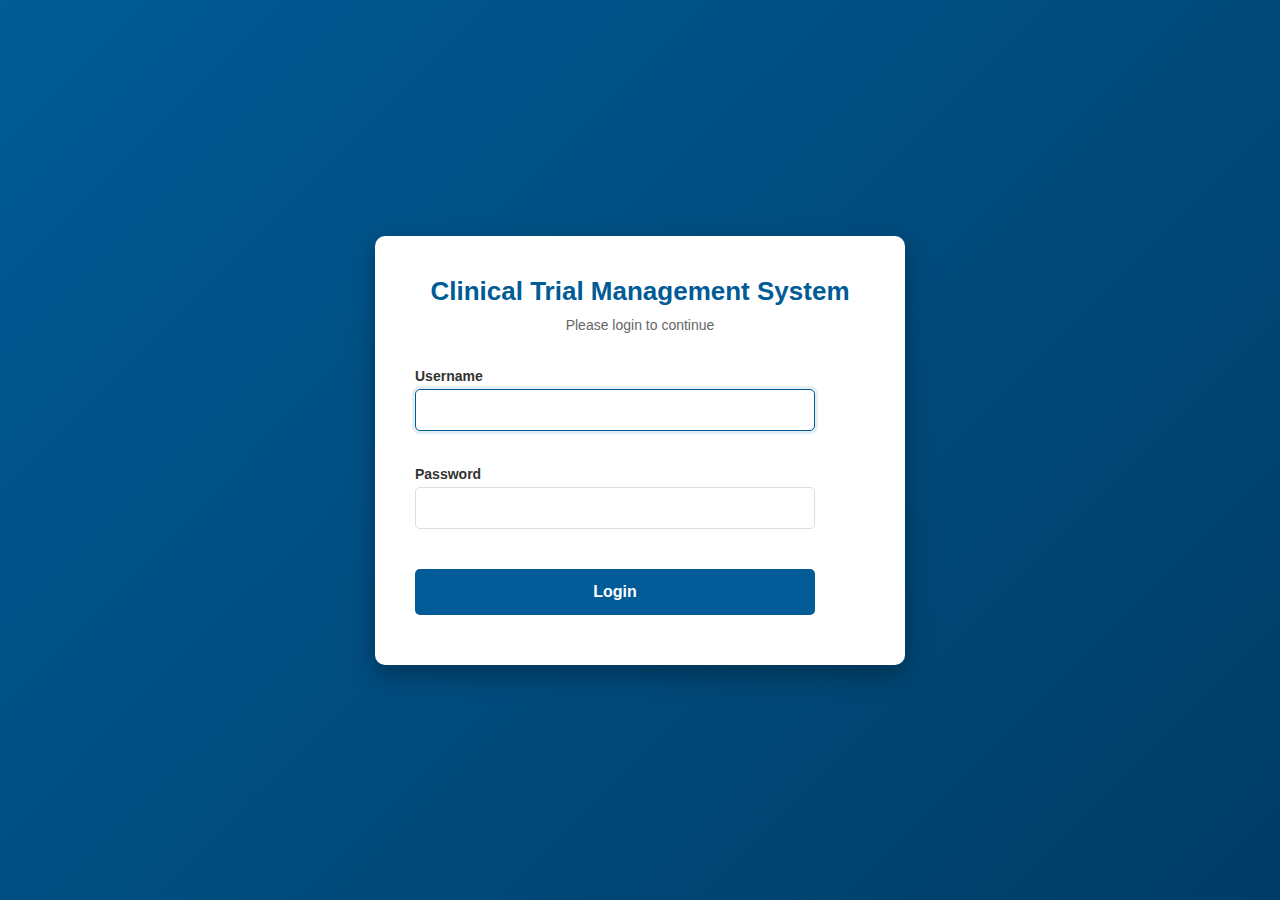
<file: Frontend/patients.html>
<!DOCTYPE html>
<html lang="en">
<head>
    <meta charset="UTF-8">
    <meta name="viewport" content="width=device-width, initial-scale=1.0">
    <title>View Patients - Clinical Trial Management</title>
    <link rel="stylesheet" href="styles.css">
    <script src="auth-helper.js"></script>
</head>
<body>
    <header>Clinical Trial Management System</header>
    <nav>
        <a href="home.html">Home</a>
        <a href="patients.html" class="active">View Patients</a>
        <a href="add_patient.html">Add Patient</a>
        <a href="eligibility.html">Check Eligibility</a>
        <a href="modify_patient.html">Modify Patients</a>
        <a href="users.html">Users & Roles</a>
        <a href="reports.html">Reports</a>
    </nav>
    <main>
        <h2>All Patients</h2>
        
        <div id="loading" class="loading">Loading patients...</div>
        <div id="error" class="error" style="display: none;"></div>
        
        <div id="patients-content" style="display: none;">
            <table id="patients-table">
                <thead>
                    <tr>
                        <th>ID</th>
                        <th>First Name</th>
                        <th>Last Name</th>
                        <th>Date of Birth</th>
                        <th>Age</th>
                        <th>Sex</th>
                        <th>Contact Info</th>
                    </tr>
                </thead>
                <tbody id="patients-tbody">
                </tbody>
            </table>
            <p><em>Total: <span id="patient-count">0</span> patient(s)</em></p>

            <h2>Patient Statistics</h2>
            <table class="stats-table">
                <thead>
                    <tr>
                        <th>Total Patients</th>
                        <th>Average Age</th>
                        <th>Min Age</th>
                        <th>Max Age</th>
                        <th>Male</th>
                        <th>Female</th>
                        <th>Other</th>
                    </tr>
                </thead>
                <tbody>
                    <tr>
                        <td id="stat-total">0</td>
                        <td id="stat-avg">0</td>
                        <td id="stat-min">0</td>
                        <td id="stat-max">0</td>
                        <td id="stat-male">0</td>
                        <td id="stat-female">0</td>
                        <td id="stat-other">0</td>
                    </tr>
                </tbody>
            </table>

            <h2>Patient Age Distribution</h2>
            <table id="age-distribution-table">
                <thead>
                    <tr>
                        <th>Age Group</th>
                        <th>Patient Count</th>
                        <th>Percentage</th>
                    </tr>
                </thead>
                <tbody id="age-distribution-tbody">
                </tbody>
            </table>
        </div>
    </main>

    <script>
        const API_BASE = 'http://localhost:8080/api';

        document.addEventListener('DOMContentLoaded', () => {
            // Check authentication first
            if (checkAuthentication()) {
                loadPatients();
            }
        });

        async function loadPatients() {
            const loadingElement = document.getElementById('loading');
            const errorElement = document.getElementById('error');
            const contentElement = document.getElementById('patients-content');

            try {
                const response = await fetch(`${API_BASE}/patients`);
                if (!response.ok) {
                    throw new Error(`HTTP error! status: ${response.status}`);
                }
                const patients = await response.json();

                if (patients.length === 0) {
                    throw new Error('No patients found in database');
                }

                displayPatients(patients);
                calculateStatistics(patients);
                calculateAgeDistribution(patients);

                loadingElement.style.display = 'none';
                contentElement.style.display = 'block';
            } catch (error) {
                loadingElement.style.display = 'none';
                errorElement.textContent = `Error loading patients: ${error.message}. Make sure Spring Boot backend is running at ${API_BASE}`;
                errorElement.style.display = 'block';
            }
        }

        function calculateAge(dateOfBirth) {
            const today = new Date();
            const birthDate = new Date(dateOfBirth);
            let age = today.getFullYear() - birthDate.getFullYear();
            const monthDiff = today.getMonth() - birthDate.getMonth();
            if (monthDiff < 0 || (monthDiff === 0 && today.getDate() < birthDate.getDate())) {
                age--;
            }
            return age;
        }

        function displayPatients(patients) {
            const tbody = document.getElementById('patients-tbody');
            tbody.innerHTML = '';

            patients.forEach(patient => {
                const age = calculateAge(patient.dateOfBirth);
                const row = document.createElement('tr');
                row.innerHTML = `
                    <td>${patient.patientId}</td>
                    <td>${escapeHtml(patient.firstName)}</td>
                    <td>${escapeHtml(patient.lastName)}</td>
                    <td>${patient.dateOfBirth}</td>
                    <td>${age}</td>
                    <td>${patient.sex}</td>
                    <td>${patient.contactInfo || 'N/A'}</td>
                `;
                tbody.appendChild(row);
            });

            document.getElementById('patient-count').textContent = patients.length;
        }

        function calculateStatistics(patients) {
            const total = patients.length;
            const ages = patients.map(p => calculateAge(p.dateOfBirth));
            const avgAge = (ages.reduce((a, b) => a + b, 0) / total).toFixed(1);
            const minAge = Math.min(...ages);
            const maxAge = Math.max(...ages);

            const maleCount = patients.filter(p => p.sex === 'M').length;
            const femaleCount = patients.filter(p => p.sex === 'F').length;
            const otherCount = patients.filter(p => p.sex === 'Other').length;

            document.getElementById('stat-total').textContent = total;
            document.getElementById('stat-avg').textContent = avgAge + ' years';
            document.getElementById('stat-min').textContent = minAge;
            document.getElementById('stat-max').textContent = maxAge;
            document.getElementById('stat-male').textContent = maleCount;
            document.getElementById('stat-female').textContent = femaleCount;
            document.getElementById('stat-other').textContent = otherCount;
        }

        function calculateAgeDistribution(patients) {
            const distribution = {
                'Under 18': 0,
                '18-35': 0,
                '36-55': 0,
                'Over 55': 0
            };

            patients.forEach(patient => {
                const age = calculateAge(patient.dateOfBirth);
                if (age < 18) {
                    distribution['Under 18']++;
                } else if (age >= 18 && age <= 35) {
                    distribution['18-35']++;
                } else if (age >= 36 && age <= 55) {
                    distribution['36-55']++;
                } else {
                    distribution['Over 55']++;
                }
            });

            const tbody = document.getElementById('age-distribution-tbody');
            tbody.innerHTML = '';

            const total = patients.length;
            Object.entries(distribution).forEach(([ageGroup, count]) => {
                if (count > 0) {
                    const percentage = ((count / total) * 100).toFixed(1);
                    const row = document.createElement('tr');
                    row.innerHTML = `
                        <td>${ageGroup}</td>
                        <td>${count}</td>
                        <td>${percentage}%</td>
                    `;
                    tbody.appendChild(row);
                }
            });
        }

        function escapeHtml(text) {
            const div = document.createElement('div');
            div.textContent = text;
            return div.innerHTML;
        }
    </script>
</body>
</html>
</file>
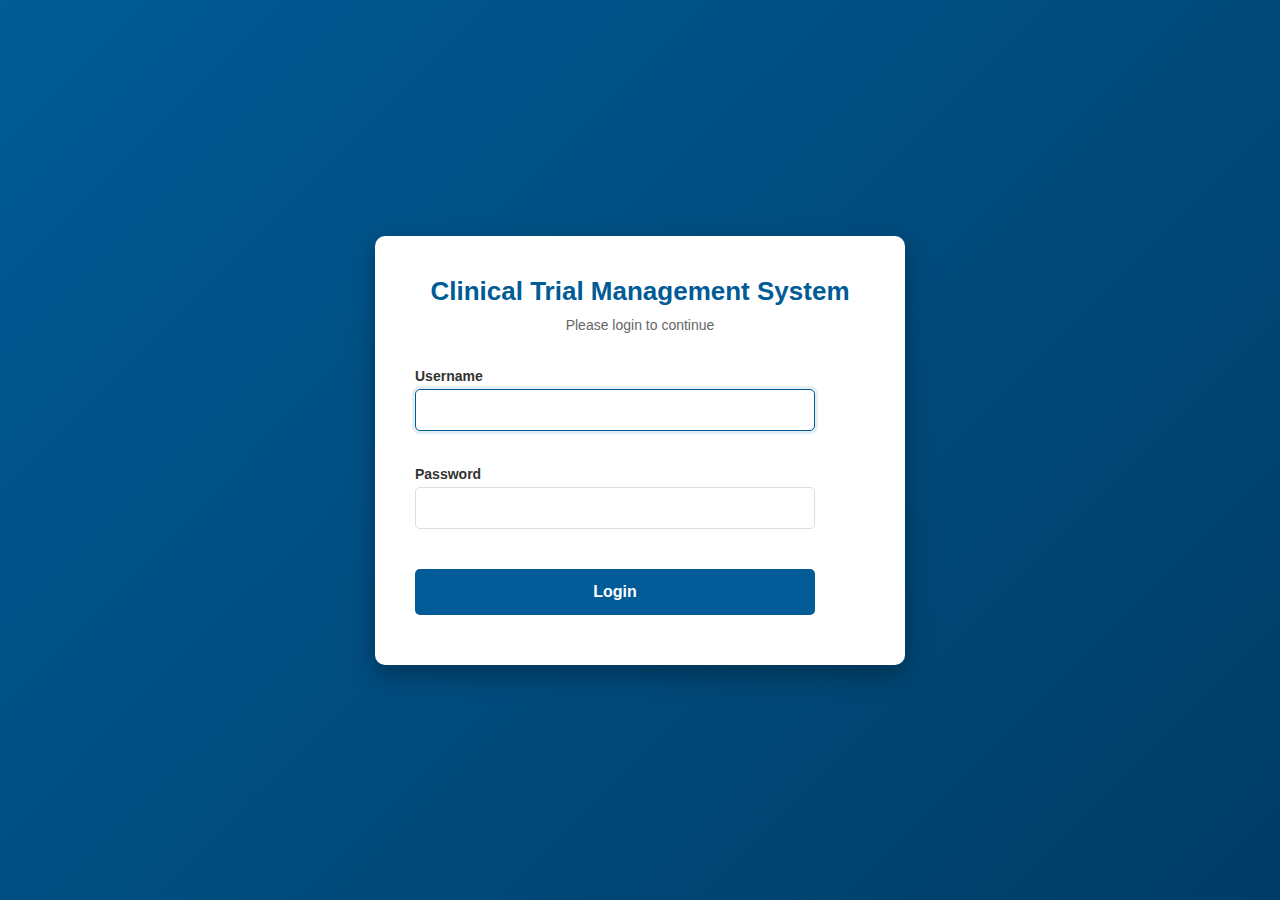
<file: Frontend/reports.html>
<!DOCTYPE html>
<html lang="en">
<head>
    <meta charset="UTF-8">
    <meta name="viewport" content="width=device-width, initial-scale=1.0">
    <title>System Reports - Clinical Trial Management</title>
    <link rel="stylesheet" href="styles.css">
    <script src="auth-helper.js"></script>
</head>
<body>
    <header>Clinical Trial Management System</header>
    <nav>
        <a href="home.html">Home</a>
        <a href="patients.html">View Patients</a>
        <a href="add_patient.html">Add Patient</a>
        <a href="eligibility.html">Check Eligibility</a>
        <a href="modify_patient.html">Modify Patients</a>
        <a href="users.html">Users & Roles</a>
        <a href="reports.html" class="active">Reports</a>
    </nav>
    <main>
        <h2>System Activity Reports & Analytics</h2>
        
        <div id="loading" class="loading">Loading system reports...</div>
        <div id="error" class="error" style="display: none;"></div>
        
        <div id="content" style="display: none;">
            <!-- UNION Query - System Overview -->
            <h3>System Overview (Multi-Table Summary)</h3>
            <table id="system-overview-table">
                <thead>
                    <tr>
                        <th>Category</th>
                        <th>Count</th>
                        <th>Status</th>
                    </tr>
                </thead>
                <tbody id="system-overview-tbody"></tbody>
            </table>

            <!-- Complex JOIN with Conditions -->
            <h3>Patient-Trial Matching Analysis</h3>
            <table id="matching-table">
                <thead>
                    <tr>
                        <th>Patient Name</th>
                        <th>Age</th>
                        <th>Conditions</th>
                        <th>Eligible Trials</th>
                        <th>Eligibility %</th>
                    </tr>
                </thead>
                <tbody id="matching-tbody"></tbody>
            </table>

            <!-- Aggregate Analysis by Category -->
            <h3>Patient Distribution by Medical Condition</h3>
            <table id="condition-dist-table">
                <thead>
                    <tr>
                        <th>Medical Condition</th>
                        <th>Patient Count</th>
                        <th>Percentage of Total</th>
                        <th>Related Trials</th>
                    </tr>
                </thead>
                <tbody id="condition-dist-tbody"></tbody>
            </table>

            <!-- Medication Usage Report -->
            <h3>Top Medications by Usage</h3>
            <table id="medication-usage-table">
                <thead>
                    <tr>
                        <th>Rank</th>
                        <th>Medication</th>
                        <th>Dosage</th>
                        <th>Active Patients</th>
                        <th>Usage Trend</th>
                    </tr>
                </thead>
                <tbody id="medication-usage-tbody"></tbody>
            </table>

            <!-- Trial Enrollment Capacity -->
            <h3>Trial Enrollment Analysis</h3>
            <table id="trial-enrollment-table">
                <thead>
                    <tr>
                        <th>Trial Name</th>
                        <th>Age Range</th>
                        <th>Eligible Patients</th>
                        <th>With Required Condition</th>
                        <th>Without Excluded Meds</th>
                        <th>Enrollment Status</th>
                    </tr>
                </thead>
                <tbody id="trial-enrollment-tbody"></tbody>
            </table>
        </div>
    </main>

    <script>
        const API_BASE = 'http://localhost:8080/api';

        document.addEventListener('DOMContentLoaded', () => {
            if (checkAuthentication()) {
                loadAllReports();
            }
        });

        async function loadAllReports() {
            const loadingElement = document.getElementById('loading');
            const errorElement = document.getElementById('error');
            const contentElement = document.getElementById('content');

            try {
                // Fetch all necessary data
                const [
                    patientsResp, trialsResp, conditionsResp, medicationsResp,
                    patientConditionsResp, patientMedicationsResp, trialReqsResp,
                    usersResp, rolesResp
                ] = await Promise.all([
                    fetch(`${API_BASE}/patients`),
                    fetch(`${API_BASE}/trials`),
                    fetch(`${API_BASE}/conditions`),
                    fetch(`${API_BASE}/medications`),
                    fetch(`${API_BASE}/patient-conditions`),
                    fetch(`${API_BASE}/patient-medications`),
                    fetch(`${API_BASE}/trial-requirements`),
                    fetch(`${API_BASE}/users`).catch(() => ({ok: true, json: async () => []})),
                    fetch(`${API_BASE}/roles`).catch(() => ({ok: true, json: async () => []}))
                ]);

                const patients = await patientsResp.json();
                const trials = await trialsResp.json();
                const conditions = await conditionsResp.json();
                const medications = await medicationsResp.json();
                const patientConditions = patientConditionsResp.ok ? await patientConditionsResp.json() : [];
                const patientMedications = patientMedicationsResp.ok ? await patientMedicationsResp.json() : [];
                const trialReqs = trialReqsResp.ok ? await trialReqsResp.json() : [];
                const users = await usersResp.json();
                const roles = await rolesResp.json();

                // Generate reports
                displaySystemOverview(patients, trials, conditions, medications, users, roles);
                displayPatientTrialMatching(patients, trials, patientConditions, trialReqs);
                displayConditionDistribution(conditions, patientConditions, patients, trialReqs);
                displayMedicationUsage(medications, patientMedications, patients);
                displayTrialEnrollment(trials, patients, patientConditions, patientMedications, trialReqs);

                loadingElement.style.display = 'none';
                contentElement.style.display = 'block';

            } catch (error) {
                loadingElement.style.display = 'none';
                errorElement.textContent = `Error: ${error.message}. Some API endpoints may be missing.`;
                errorElement.style.display = 'block';
            }
        }

        // UNION Query Simulation
        function displaySystemOverview(patients, trials, conditions, medications, users, roles) {
            const tbody = document.getElementById('system-overview-tbody');
            tbody.innerHTML = '';

            const data = [
                { category: 'Total Patients', count: patients.length, status: 'Active' },
                { category: 'Clinical Trials', count: trials.length, status: 'Ongoing' },
                { category: 'Medical Conditions', count: conditions.length, status: 'Tracked' },
                { category: 'Medications', count: medications.length, status: 'Available' },
                { category: 'System Users', count: users.length, status: users.filter(u => u.isActive).length + ' Active' },
                { category: 'User Roles', count: roles.length, status: 'Configured' }
            ];

            data.forEach(item => {
                const row = document.createElement('tr');
                row.innerHTML = `
                    <td><strong>${item.category}</strong></td>
                    <td style="text-align: center; font-size: 18px;"><strong>${item.count}</strong></td>
                    <td><span class="badge badge-info">${item.status}</span></td>
                `;
                tbody.appendChild(row);
            });
        }

        // Complex JOIN Analysis
        function displayPatientTrialMatching(patients, trials, patientConditions, trialReqs) {
            const tbody = document.getElementById('matching-tbody');
            tbody.innerHTML = '';

            patients.slice(0, 10).forEach(patient => {
                const age = calculateAge(patient.dateOfBirth);
                
                const patientConditionIds = patientConditions
                    .filter(pc => pc.patientId === patient.patientId)
                    .map(pc => pc.conditionId);

                const eligibleTrials = trials.filter(trial => 
                    age >= trial.minimumAge && age <= trial.maximumAge
                );

                const eligibilityPercent = trials.length > 0 
                    ? ((eligibleTrials.length / trials.length) * 100).toFixed(0)
                    : 0;

                const conditionCount = patientConditionIds.length;

                const row = document.createElement('tr');
                row.innerHTML = `
                    <td>${escapeHtml(patient.firstName)} ${escapeHtml(patient.lastName)}</td>
                    <td>${age}</td>
                    <td>${conditionCount} condition(s)</td>
                    <td><strong>${eligibleTrials.length}</strong> / ${trials.length}</td>
                    <td>
                        <div style="background: #e0e0e0; border-radius: 3px; overflow: hidden;">
                            <div style="background: #4CAF50; width: ${eligibilityPercent}%; padding: 2px 5px; color: white; font-size: 12px;">
                                ${eligibilityPercent}%
                            </div>
                        </div>
                    </td>
                `;
                tbody.appendChild(row);
            });
        }

        // GROUP BY with JOIN
        function displayConditionDistribution(conditions, patientConditions, patients, trialReqs) {
            const tbody = document.getElementById('condition-dist-tbody');
            tbody.innerHTML = '';

            const totalPatients = patients.length;

            conditions.forEach(condition => {
                const patientsWithCondition = patientConditions
                    .filter(pc => pc.conditionId === condition.conditionId);
                
                const patientCount = patientsWithCondition.length;
                const percentage = totalPatients > 0 
                    ? ((patientCount / totalPatients) * 100).toFixed(1)
                    : 0;

                const relatedTrials = trialReqs
                    .filter(tr => tr.conditionId === condition.conditionId)
                    .length;

                if (patientCount > 0) {
                    const row = document.createElement('tr');
                    row.innerHTML = `
                        <td><strong>${escapeHtml(condition.name)}</strong></td>
                        <td style="text-align: center;">${patientCount}</td>
                        <td style="text-align: center;">${percentage}%</td>
                        <td style="text-align: center;">${relatedTrials} trial(s)</td>
                    `;
                    tbody.appendChild(row);
                }
            });
        }

        // ORDER BY with ranking
        function displayMedicationUsage(medications, patientMedications, patients) {
            const tbody = document.getElementById('medication-usage-tbody');
            tbody.innerHTML = '';

            const medicationStats = medications.map(med => {
                const activePatients = patientMedications
                    .filter(pm => pm.medicationId === med.medicationId)
                    .length;
                
                return { ...med, activePatients };
            });

            medicationStats
                .sort((a, b) => b.activePatients - a.activePatients)
                .slice(0, 10)
                .forEach((med, index) => {
                    const trend = med.activePatients > 3 ? 'High' : 
                                 med.activePatients > 1 ? 'Medium' : 'Low';

                    const row = document.createElement('tr');
                    row.innerHTML = `
                        <td style="text-align: center;"><strong>#${index + 1}</strong></td>
                        <td><strong>${escapeHtml(med.name)}</strong></td>
                        <td>${escapeHtml(med.dosage || 'N/A')}</td>
                        <td style="text-align: center;">${med.activePatients}</td>
                        <td>${trend}</td>
                    `;
                    tbody.appendChild(row);
                });
        }

        // Complex calculated fields
        function displayTrialEnrollment(trials, patients, patientConditions, patientMedications, trialReqs) {
            const tbody = document.getElementById('trial-enrollment-tbody');
            tbody.innerHTML = '';

            trials.forEach(trial => {
                const eligibleByAge = patients.filter(p => {
                    const age = calculateAge(p.dateOfBirth);
                    return age >= trial.minimumAge && age <= trial.maximumAge;
                });

                const requiredConditions = trialReqs
                    .filter(tr => tr.trialId === trial.trialId && tr.conditionId)
                    .map(tr => tr.conditionId);

                let withCondition = 0;
                if (requiredConditions.length > 0) {
                    withCondition = eligibleByAge.filter(p => {
                        const patientConditionIds = patientConditions
                            .filter(pc => pc.patientId === p.patientId)
                            .map(pc => pc.conditionId);
                        return requiredConditions.some(rc => patientConditionIds.includes(rc));
                    }).length;
                } else {
                    withCondition = eligibleByAge.length;
                }

                const excludedMeds = trialReqs
                    .filter(tr => tr.trialId === trial.trialId && tr.excludedMedicationId)
                    .map(tr => tr.excludedMedicationId);

                const withoutExcludedMeds = eligibleByAge.filter(p => {
                    const patientMeds = patientMedications
                        .filter(pm => pm.patientId === p.patientId)
                        .map(pm => pm.medicationId);
                    return !excludedMeds.some(em => patientMeds.includes(em));
                }).length;

                const status = eligibleByAge.length > 5 ? 'Good' : 
                              eligibleByAge.length > 2 ? 'Fair' : 'Low';

                const row = document.createElement('tr');
                row.innerHTML = `
                    <td><strong>${escapeHtml(trial.title)}</strong></td>
                    <td style="text-align: center;">${trial.minimumAge}-${trial.maximumAge}</td>
                    <td style="text-align: center;"><strong>${eligibleByAge.length}</strong></td>
                    <td style="text-align: center;">${withCondition}</td>
                    <td style="text-align: center;">${withoutExcludedMeds}</td>
                    <td>${status}</td>
                `;
                tbody.appendChild(row);
            });
        }

        function calculateAge(dateOfBirth) {
            const today = new Date();
            const birthDate = new Date(dateOfBirth);
            let age = today.getFullYear() - birthDate.getFullYear();
            const monthDiff = today.getMonth() - birthDate.getMonth();
            if (monthDiff < 0 || (monthDiff === 0 && today.getDate() < birthDate.getDate())) {
                age--;
            }
            return age;
        }

        function escapeHtml(text) {
            if (!text) return '';
            const div = document.createElement('div');
            div.textContent = text;
            return div.innerHTML;
        }
    </script>
</body>
</html>
</file>
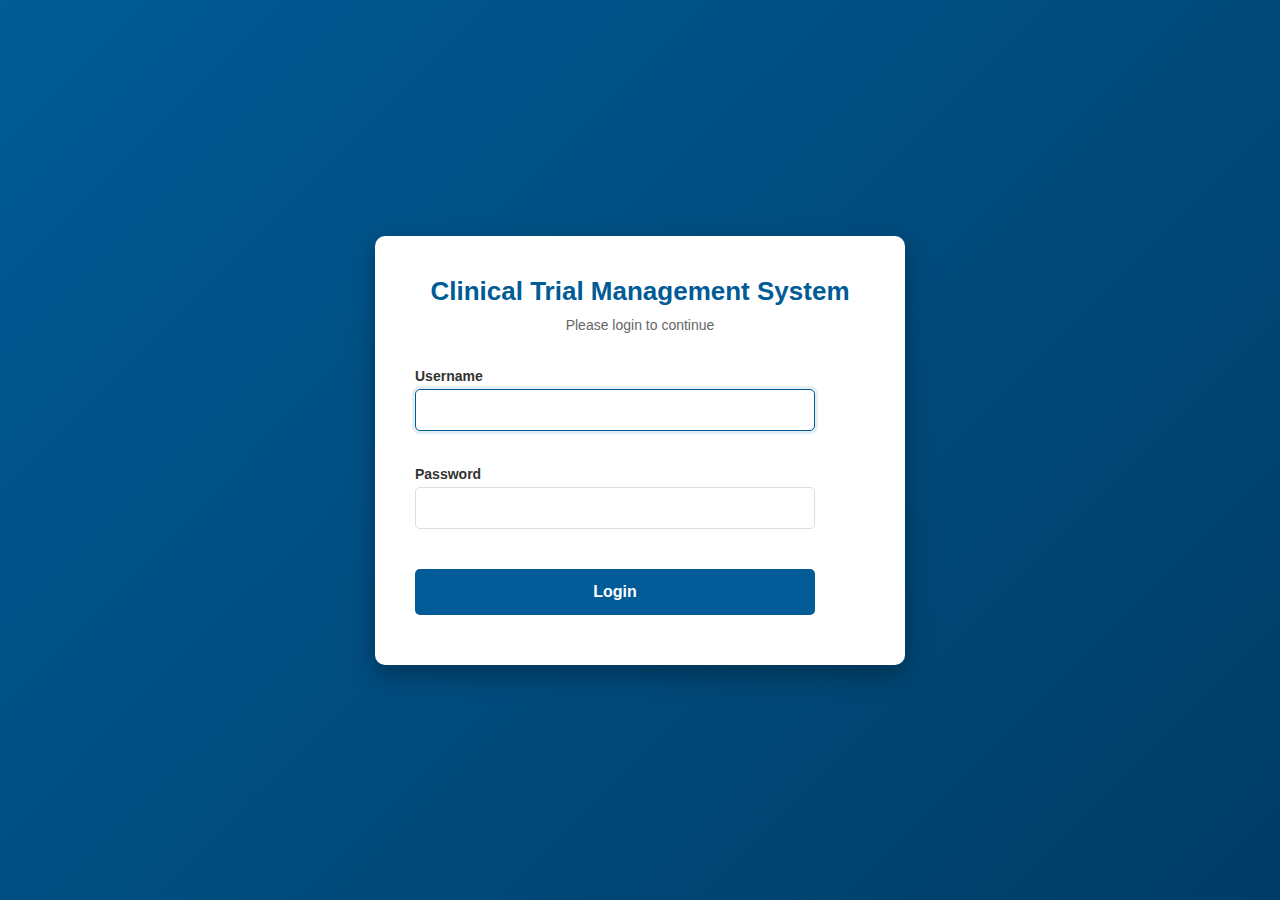
<file: Frontend/users.html>
<!DOCTYPE html>
<html lang="en">
<head>
    <meta charset="UTF-8">
    <meta name="viewport" content="width=device-width, initial-scale=1.0">
    <title>User Management - Clinical Trial Management</title>
    <link rel="stylesheet" href="styles.css">
    <script src="auth-helper.js"></script>
</head>
<body>
    <header>Clinical Trial Management System</header>
    <nav>
        <a href="home.html">Home</a>
        <a href="patients.html">View Patients</a>
        <a href="add_patient.html">Add Patient</a>
        <a href="eligibility.html">Check Eligibility</a>
        <a href="modify_patient.html">Modify Patients</a>
        <a href="users.html" class="active">Users & Roles</a>
        <a href="reports.html">Reports</a>
    </nav>
    <main>
        <h2>User Management & Role Assignment</h2>
        
        <div id="loading" class="loading">Loading user data...</div>
        <div id="error" class="error" style="display: none;"></div>
        
        <div id="content" style="display: none;">
            <!-- User Statistics (AGGREGATE + GROUP BY) -->
            <h3>User Statistics by Role</h3>
            <table id="role-stats-table">
                <thead>
                    <tr>
                        <th>Role Name</th>
                        <th>User Count</th>
                        <th>Can Add Patients</th>
                        <th>Can Manage Trials</th>
                        <th>Can View Reports</th>
                    </tr>
                </thead>
                <tbody id="role-stats-tbody"></tbody>
            </table>

            <!-- All Users with Roles (INNER JOIN) -->
            <h3>All Users with Role Assignments</h3>
            <table id="users-table">
                <thead>
                    <tr>
                        <th>User ID</th>
                        <th>Username</th>
                        <th>Full Name</th>
                        <th>Email</th>
                        <th>Role(s)</th>
                        <th>Status</th>
                    </tr>
                </thead>
                <tbody id="users-tbody"></tbody>
            </table>
            <p><em>Total: <span id="user-count">0</span> active user(s)</em></p>

            <!-- Users with Multiple Roles (GROUP BY + HAVING) -->
            <h3>Power Users (Multiple Roles)</h3>
            <table id="power-users-table">
                <thead>
                    <tr>
                        <th>User ID</th>
                        <th>Username</th>
                        <th>Full Name</th>
                        <th>Role Count</th>
                        <th>Roles</th>
                    </tr>
                </thead>
                <tbody id="power-users-tbody"></tbody>
            </table>

            <!-- Users Without Roles (SUBQUERY with NOT IN) -->
            <h3>Users Without Role Assignments</h3>
            <div id="no-role-users">
                <table id="no-role-table" style="display: none;">
                    <thead>
                        <tr>
                            <th>User ID</th>
                            <th>Username</th>
                            <th>Full Name</th>
                            <th>Email</th>
                            <th>Created</th>
                        </tr>
                    </thead>
                    <tbody id="no-role-tbody"></tbody>
                </table>
                <p id="no-role-message" style="color: green;"></p>
            </div>
        </div>
    </main>

    <script>
        const API_BASE = 'http://localhost:8080/api';

        document.addEventListener('DOMContentLoaded', () => {
            if (checkAuthentication()) {
                loadAllData();
            }
        });

        async function loadAllData() {
            const loadingElement = document.getElementById('loading');
            const errorElement = document.getElementById('error');
            const contentElement = document.getElementById('content');

            try {
                // Fetch all necessary data
                const [usersResponse, rolesResponse, userRolesResponse] = await Promise.all([
                    fetch(`${API_BASE}/users`),
                    fetch(`${API_BASE}/roles`),
                    fetch(`${API_BASE}/user-roles`)
                ]);

                if (!usersResponse.ok || !rolesResponse.ok || !userRolesResponse.ok) {
                    throw new Error('Failed to fetch data from API');
                }

                const users = await usersResponse.json();
                const roles = await rolesResponse.json();
                const userRoles = await userRolesResponse.json();

                // Calculate statistics
                displayRoleStatistics(roles, userRoles, users);
                displayUsersWithRoles(users, roles, userRoles);
                displayPowerUsers(users, roles, userRoles);
                displayUsersWithoutRoles(users, userRoles);

                loadingElement.style.display = 'none';
                contentElement.style.display = 'block';

            } catch (error) {
                loadingElement.style.display = 'none';
                errorElement.textContent = `Error: ${error.message}. This page requires backend API endpoints for users, roles, and user-roles.`;
                errorElement.style.display = 'block';
            }
        }

        // Query Type: AGGREGATE + GROUP BY + LEFT JOIN
        function displayRoleStatistics(roles, userRoles, users) {
            const tbody = document.getElementById('role-stats-tbody');
            tbody.innerHTML = '';

            roles.forEach(role => {
                const usersInRole = userRoles.filter(ur => ur.roleId === role.roleId);
                const activeUserCount = usersInRole.filter(ur => {
                    const user = users.find(u => u.userId === ur.userId);
                    return user && user.isActive;
                }).length;

                const row = document.createElement('tr');
                row.innerHTML = `
                    <td><strong>${escapeHtml(role.roleName)}</strong></td>
                    <td>${activeUserCount}</td>
                    <td>${role.canAddPatients ? 'YES' : 'NO'}</td>
                    <td>${role.canManageTrials ? 'YES' : 'NO'}</td>
                    <td>${role.canViewReports ? 'YES' : 'NO'}</td>
                `;
                tbody.appendChild(row);
            });
        }

        // Query Type: INNER JOIN (Users + UserRoles + Roles)
        function displayUsersWithRoles(users, roles, userRoles) {
            const tbody = document.getElementById('users-tbody');
            tbody.innerHTML = '';

            const activeUsers = users.filter(u => u.isActive);
            let count = 0;

            activeUsers.forEach(user => {
                // Get all roles for this user
                const userRoleIds = userRoles
                    .filter(ur => ur.userId === user.userId)
                    .map(ur => ur.roleId);

                const roleNames = userRoleIds
                    .map(roleId => roles.find(r => r.roleId === roleId)?.roleName)
                    .filter(name => name)
                    .join(', ');

                if (roleNames) { // Only show users with roles
                    count++;
                    const row = document.createElement('tr');
                    row.innerHTML = `
                        <td>${user.userId}</td>
                        <td><strong>${escapeHtml(user.username)}</strong></td>
                        <td>${escapeHtml(user.firstName)} ${escapeHtml(user.lastName)}</td>
                        <td>${escapeHtml(user.email)}</td>
                        <td><span class="badge badge-info">${escapeHtml(roleNames)}</span></td>
                        <td><span style="color: green;">Active</span></td>
                    `;
                    tbody.appendChild(row);
                }
            });

            document.getElementById('user-count').textContent = count;
        }

        // Query Type: GROUP BY + HAVING
        function displayPowerUsers(users, roles, userRoles) {
            const tbody = document.getElementById('power-users-tbody');
            tbody.innerHTML = '';

            const activeUsers = users.filter(u => u.isActive);

            activeUsers.forEach(user => {
                const userRoleIds = userRoles
                    .filter(ur => ur.userId === user.userId)
                    .map(ur => ur.roleId);

                // HAVING clause: COUNT > 1
                if (userRoleIds.length > 1) {
                    const roleNames = userRoleIds
                        .map(roleId => roles.find(r => r.roleId === roleId)?.roleName)
                        .filter(name => name)
                        .join(', ');

                    const row = document.createElement('tr');
                    row.innerHTML = `
                        <td>${user.userId}</td>
                        <td><strong>${escapeHtml(user.username)}</strong></td>
                        <td>${escapeHtml(user.firstName)} ${escapeHtml(user.lastName)}</td>
                        <td><span class="badge badge-success">${userRoleIds.length}</span></td>
                        <td>${escapeHtml(roleNames)}</td>
                    `;
                    tbody.appendChild(row);
                }
            });

            if (tbody.children.length === 0) {
                const row = document.createElement('tr');
                row.innerHTML = '<td colspan="5" style="text-align: center; color: #666;"><em>No users with multiple roles found</em></td>';
                tbody.appendChild(row);
            }
        }

        // Query Type: SUBQUERY with NOT IN
        function displayUsersWithoutRoles(users, userRoles) {
            const table = document.getElementById('no-role-table');
            const tbody = document.getElementById('no-role-tbody');
            const message = document.getElementById('no-role-message');
            tbody.innerHTML = '';

            const userIdsWithRoles = [...new Set(userRoles.map(ur => ur.userId))];
            const usersWithoutRoles = users.filter(u => 
                u.isActive && !userIdsWithRoles.includes(u.userId)
            );

            if (usersWithoutRoles.length === 0) {
                message.textContent = 'All active users have role assignments';
                message.style.display = 'block';
                table.style.display = 'none';
            } else {
                message.style.display = 'none';
                table.style.display = 'table';

                usersWithoutRoles.forEach(user => {
                    const row = document.createElement('tr');
                    row.style.backgroundColor = '#fff3cd';
                    row.innerHTML = `
                        <td>${user.userId}</td>
                        <td><strong>${escapeHtml(user.username)}</strong></td>
                        <td>${escapeHtml(user.firstName)} ${escapeHtml(user.lastName)}</td>
                        <td>${escapeHtml(user.email)}</td>
                        <td>${user.createdAt || 'N/A'}</td>
                    `;
                    tbody.appendChild(row);
                });
            }
        }

        function escapeHtml(text) {
            const div = document.createElement('div');
            div.textContent = text;
            return div.innerHTML;
        }
    </script>
</body>
</html>
</file>
<file: Frontend/styles.css>
/* styles.css - Clinical Trial Management System */

body {
    font-family: Arial, Helvetica, sans-serif;
    margin: 0;
    padding: 0;
    background-color: #f4f6f8;
    color: #333;
}

header {
    background-color: #005b96;
    color: white;
    padding: 15px 20px;
    text-align: center;
    font-size: 1.5rem;
}

nav {
    background-color: #e3e7ea;
    display: flex;
    justify-content: center;
    gap: 15px;
    padding: 10px 0;
}

nav a {
    color: #005b96;
    text-decoration: none;
    font-weight: bold;
    padding: 8px 15px;
    border-radius: 6px;
    transition: background-color 0.3s;
}

nav a:hover, nav a.active {
    background-color: #cbd7e3;
}

main {
    padding: 20px;
    max-width: 900px;
    margin: auto;
    background-color: white;
    border-radius: 8px;
    box-shadow: 0 0 8px rgba(0,0,0,0.1);
    margin-top: 20px;
    margin-bottom: 20px;
}

h2 {
    color: #005b96;
    border-bottom: 2px solid #e3e7ea;
    padding-bottom: 5px;
}

h3 {
    color: #005b96;
    margin-top: 20px;
}

table {
    width: 100%;
    border-collapse: collapse;
    margin-top: 15px;
}

table, th, td {
    border: 1px solid #ccc;
}

th {
    background-color: #005b96;
    color: white;
    padding: 10px;
}

td {
    padding: 8px;
}

tr:hover {
    background-color: #f5f5f5;
}

button, input[type="submit"] {
    background-color: #005b96;
    color: white;
    border: none;
    padding: 8px 14px;
    border-radius: 5px;
    cursor: pointer;
    transition: background-color 0.3s;
}

button:hover, input[type="submit"]:hover {
    background-color: #004b7a;
}

button:disabled {
    background-color: #999;
    cursor: not-allowed;
}

form {
    display: flex;
    flex-direction: column;
    gap: 10px;
    max-width: 400px;
    margin: 10px 0;
}

input, select, textarea {
    padding: 8px;
    border: 1px solid #ccc;
    border-radius: 5px;
}

input:focus, select:focus, textarea:focus {
    outline: none;
    border-color: #005b96;
}

label {
    font-weight: bold;
    color: #333;
    margin-top: 5px;
}

.loading {
    text-align: center;
    padding: 40px;
    color: #666;
}

.error {
    background-color: #f8d7da;
    color: #721c24;
    padding: 15px;
    border: 1px solid #f5c6cb;
    border-radius: 5px;
    margin: 20px 0;
}

.success {
    background-color: #d4edda;
    color: #155724;
    padding: 15px;
    border: 1px solid #c3e6cb;
    border-radius: 5px;
    margin: 20px 0;
}

.warning {
    background-color: #fff3cd;
    color: #856404;
    padding: 15px;
    border: 1px solid #ffeaa7;
    border-radius: 5px;
    margin: 20px 0;
}

.info {
    background-color: #d1ecf1;
    color: #0c5460;
    padding: 15px;
    border: 1px solid #bee5eb;
    border-radius: 5px;
    margin: 20px 0;
}

ul {
    margin: 15px 0;
    padding-left: 30px;
}

li {
    margin: 8px 0;
}

p {
    margin: 10px 0;
}

code {
    background: #f4f4f4;
    padding: 2px 6px;
    border-radius: 3px;
    font-family: 'Courier New', monospace;
}

.actions {
    display: flex;
    gap: 10px;
}

.actions button {
    padding: 5px 10px;
    font-size: 14px;
}

.btn-edit {
    background-color: #2196F3;
}

.btn-edit:hover {
    background-color: #0b7dda;
}

.btn-delete {
    background-color: #f44336;
}

.btn-delete:hover {
    background-color: #da190b;
}

.eligible {
    background-color: #d4edda;
}

.ineligible {
    background-color: #f8d7da;
}

.stats-table {
    margin: 20px 0;
}

.stats-table td {
    font-weight: bold;
}

select {
    width: 100%;
}

.form-group {
    margin-bottom: 15px;
}

.form-group label {
    display: block;
    margin-bottom: 5px;
}

.required {
    color: red;
}

.patient-info {
    background: #e7f3ff;
    padding: 15px;
    margin: 15px 0;
    border-radius: 5px;
    border-left: 4px solid #2196F3;
}

.trial-info {
    background: #e7f3ff;
    padding: 15px;
    margin: 15px 0;
    border-radius: 5px;
    border-left: 4px solid #2196F3;
}

.badge {
    display: inline-block;
    padding: 3px 8px;
    border-radius: 3px;
    font-size: 12px;
    font-weight: bold;
}

.badge-success {
    background: #d4edda;
    color: #155724;
}

.badge-danger {
    background: #f8d7da;
    color: #721c24;
}

.badge-info {
    background: #d1ecf1;
    color: #0c5460;
}

.confirmation-box {
    background: #fff3cd;
    border: 2px solid #ffc107;
    padding: 20px;
    margin: 20px 0;
    border-radius: 5px;
}

.confirmation-box h3 {
    color: #856404;
    margin-top: 0;
}

/* Responsive Design */
@media (max-width: 768px) {
    main {
        margin: 10px;
        padding: 15px;
    }
    
    nav {
        flex-direction: column;
        gap: 5px;
    }
    
    nav a {
        display: block;
        text-align: center;
    }
    
    table {
        font-size: 14px;
    }
    
    th, td {
        padding: 6px;
    }
}
</file>
